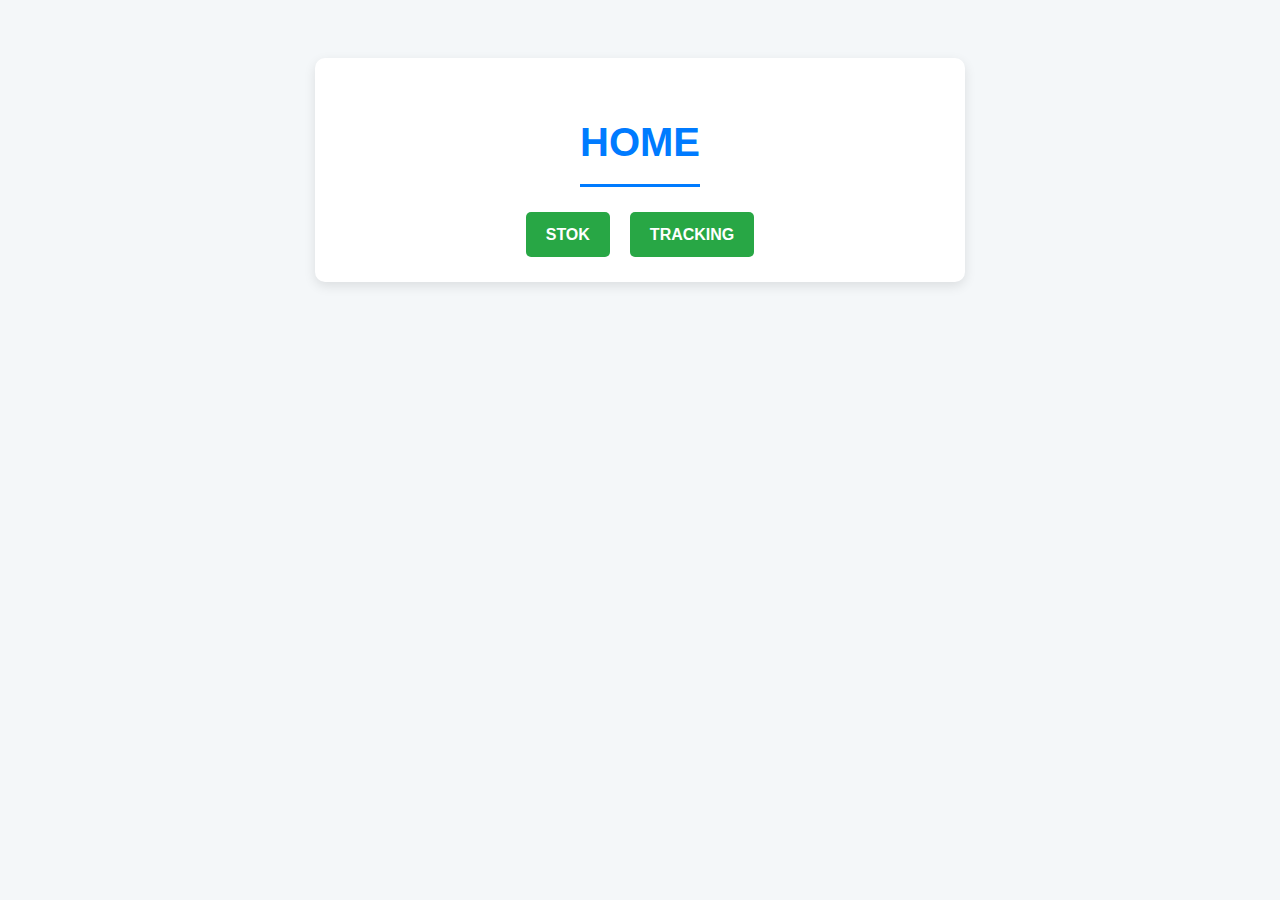
<file: index.html>
<!DOCTYPE html>
<html lang="en">
  <head>
    <meta charset="UTF-8" />
    <meta name="viewport" content="width=device-width, initial-scale=1.0" />
    <title>SITTA TUGAS 2</title>
    <link rel="stylesheet" href="css/style.css" />
    <style>
      #app {
        max-width: 600px;
        margin: 50px auto;
        padding: 25px;
        background-color: #ffffff;
        border-radius: 10px;
        box-shadow: 0 4px 12px rgba(0, 0, 0, 0.1);
        text-align: center;
      }

      #app h1 {
        color: #007bff;
        font-size: 2.5em;
        margin-bottom: 25px;
        padding-bottom: 10px;
        border-bottom: 3px solid #007bff;
        display: inline-block;
      }

      #app ul {
        list-style: none;
        padding: 0;
        margin: 0;
        display: flex;
        justify-content: center;
        gap: 20px;
      }

      #app ul li a {
        text-decoration: none;
        color: white;
        background-color: #28a745;
        padding: 10px 20px;
        border-radius: 5px;
        font-weight: 600;
        text-transform: uppercase;
        transition: background-color 0.2s, box-shadow 0.2s;
        display: block;
      }
      #app ul li a:hover {
        background-color: #1e7e34;
        box-shadow: 0 4px 6px rgba(0, 0, 0, 0.15);
      }

      body {
        font-family: "Segoe UI", Tahoma, Geneva, Verdana, sans-serif;
        background-color: #f4f7f9;
        color: #333;
        line-height: 1.6;
      }
    </style>
  </head>
  <body>
    <div id="app">
      <h1>HOME</h1>
      <ul>
        <li><a href="/stok.html">stok</a></li>
        <li><a href="/tracking.html">Tracking</a></li>
      </ul>
    </div>
    <script src="vue.min.js"></script>
    <script>
      var app = new Vue({
        el: "#app",
        data: {},
      });
    </script>
  </body>
</html>
</file>
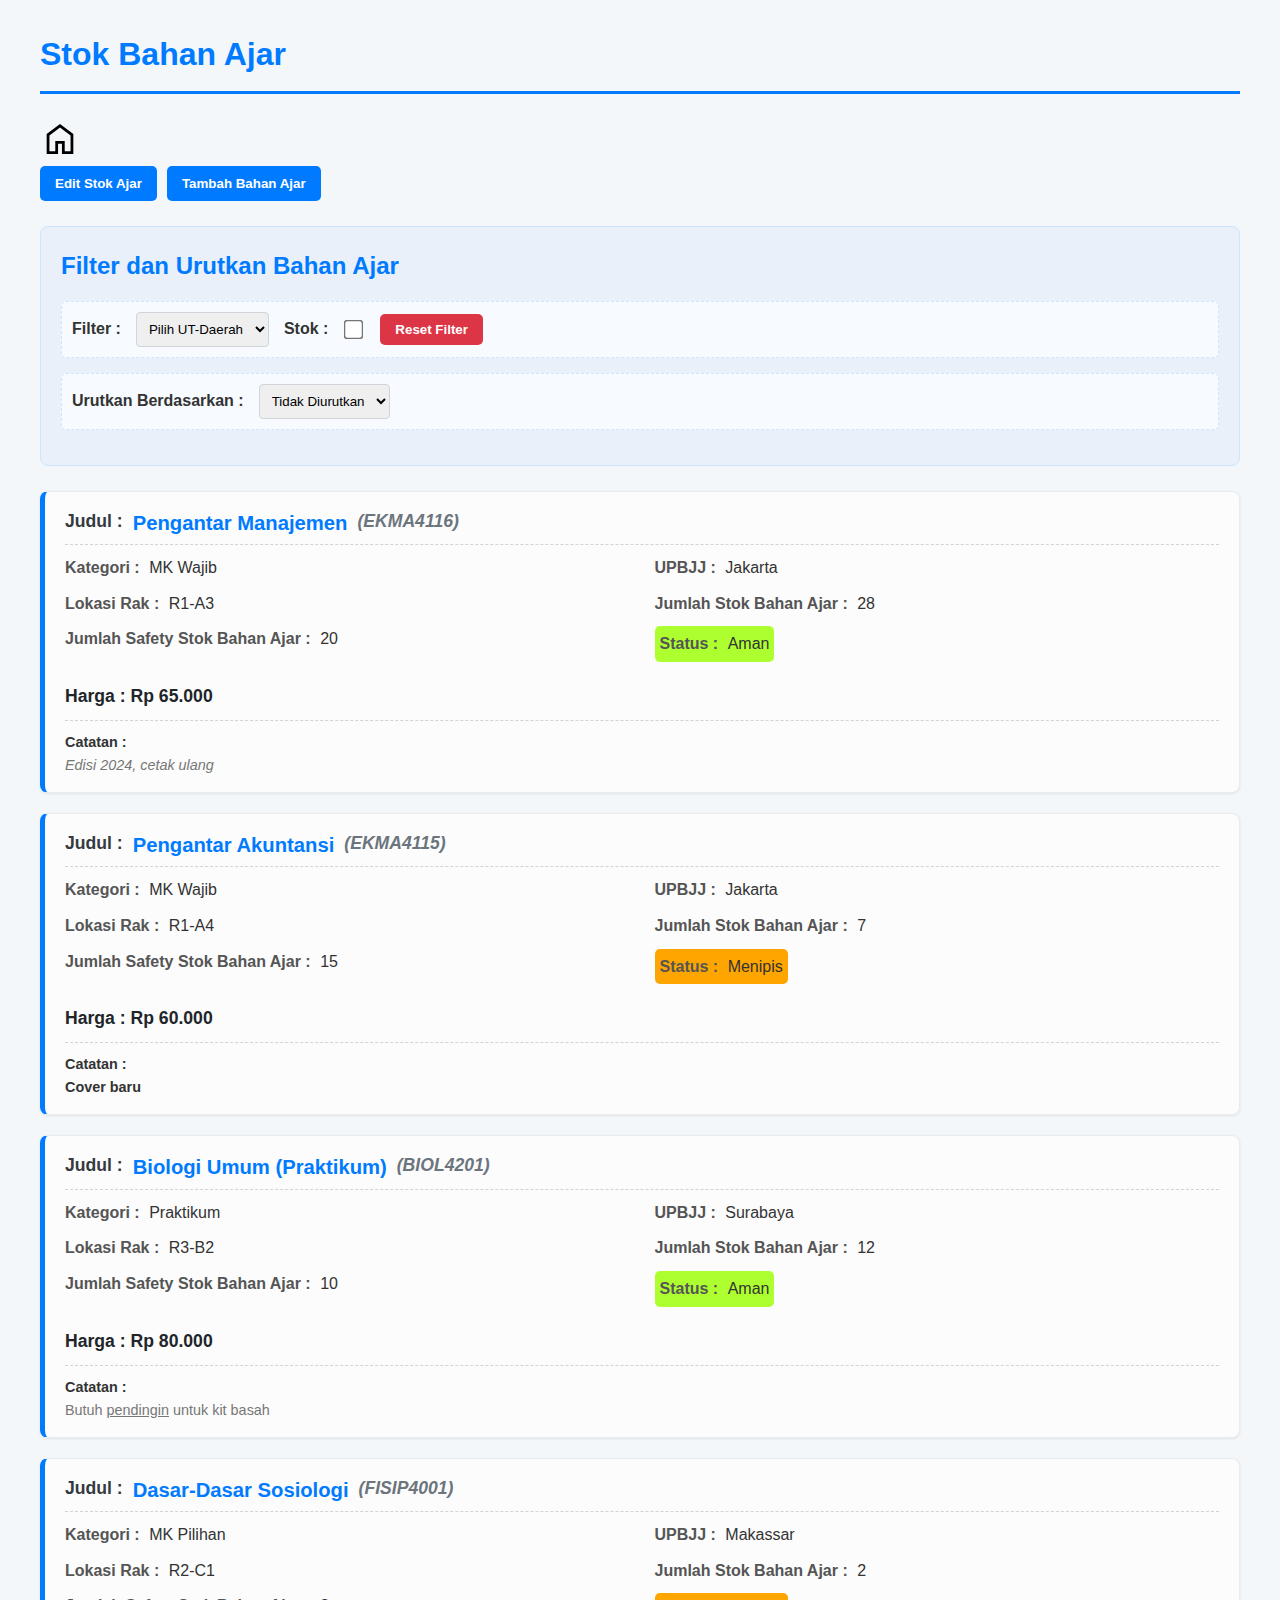
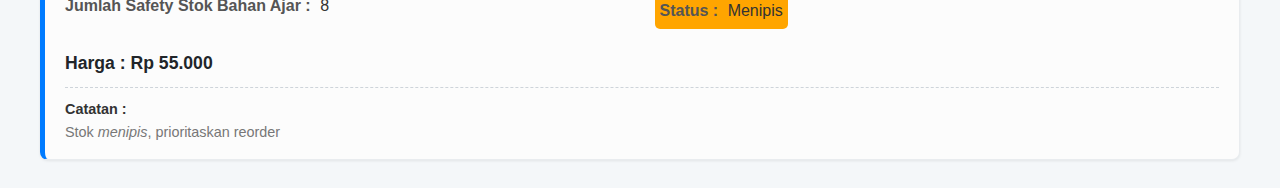
<file: stok.html>
<!DOCTYPE html>
<html lang="en">
  <head>
    <meta charset="UTF-8" />
    <meta name="viewport" content="width=device-width, initial-scale=1.0" />
    <title>Stok Bahan Ajar</title>
    <link rel="stylesheet" href="css/style.css" />
  </head>
  <body>
    <div id="app">
      <div class="black"></div>
      <div>
        <h1>Stok Bahan Ajar</h1>
        <a href="/index.html"><img src="static/home.svg" alt="" /></a>
      </div>
      <div class="fitur">
        <button @click="editStok">Edit Stok Ajar</button>
        <button @click="tampilkanFormTambahBahanAjar()">
          Tambah Bahan Ajar
        </button>
      </div>
      <div class="tambah-bahan-ajar" v-if="tambahBahanAjar">
        <h2>Tambah Bahan Ajar</h2>
        <div class="pesanError" v-if="pesanError && pesanError != true">
          {{pesanError}}
        </div>
        <div class="data-input">
          <div>Judul</div>
          <input v-model="bahanAjarBaru.judul" type="text" />
        </div>
        <div class="data-input">
          <div>kode</div>
          <input v-model="bahanAjarBaru.kode" type="text" />
        </div>
        <div class="data-input">
          <div>Kategori</div>
          <select v-model="bahanAjarBaru.kategori">
            <option value="">Pilih Kategori</option>
            <option value="MK Wajib">MK Wajib</option>
            <option value="MK Pilihan">MK Pilihan</option>
            <option value="Praktikum">Praktikum</option>
            <option value="Problem-Based">Problem-Based</option>
          </select>
        </div>
        <div class="data-input">
          <div>UT-Daerah</div>
          <select v-model="bahanAjarBaru.upbjj">
            <option value="">Pilih UT-Daerah</option>
            <option value="Jakarta">Jakarta</option>
            <option value="Surabaya">Surabaya</option>
            <option value="Makassar">Makassar</option>
            <option value="Padang">Padang</option>
            <option value="Denpasar">Denpasar</option>
          </select>
        </div>
        <div class="data-input">
          <div>Lokasi RAK</div>
          <input v-model="bahanAjarBaru.lokasiRak" type="text" />
        </div>
        <div class="data-input">
          <div>Harga</div>
          <input v-model="bahanAjarBaru.harga" type="number" />
        </div>
        <div class="data-input">
          <div>Jumlah Stok</div>
          <input v-model="bahanAjarBaru.qty" type="number" />
        </div>
        <div class="data-input">
          <div>Jumlah Safety Stok</div>
          <input v-model="bahanAjarBaru.safety" type="number" />
        </div>
        <div class="data-input">
          <div>catatanHTML</div>
          <input v-model="bahanAjarBaru.catatanHTML" type="text" />
        </div>
        <div>
          <button @click="simpanBahanAjarBaru()">Simpan</button>
          <button @click="batalTambahBahanAjar()">Batal</button>
        </div>
      </div>

      <!-- fitur edit bahan ajar -->
      <div class="fitur-edit-bahan-ajar" v-if="edit_bahan_ajar">
        <div>
          <h2>Edit Stok Ajar</h2>
          <div>
            <span>Pilih Bahan Ajar</span>
            <select
              v-model="index_bahan_ajar"
              v-html="daftarEditBahanAjar"
            ></select>
          </div>
          <div>
            <span>Stok :</span>
            <input type="number" v-model="data_stok" />
          </div>
          <button @click="simpanEditStok">Simpan</button>
          <button @click="batalEditStok">Batal</button>
        </div>
      </div>

      <!--  -->
      <div class="fitur-filter-urut-bahan-ajar">
        <h2>Filter dan Urutkan Bahan Ajar</h2>
        <div class="filter">
          <span>Filter :</span>
          <select v-model="filterUpbjj">
            <option value="">Pilih UT-Daerah</option>
            <option value="Jakarta">Jakarta</option>
            <option value="Surabaya">Surabaya</option>
            <option value="Makassar">Makassar</option>
            <option value="Padang">Padang</option>
            <option value="Denpasar">Denpasar</option>
          </select>
          <select v-model="filterKategori" v-if="filterUpbjj">
            <option value="">Pilih Kategori</option>
            <option value="MK Wajib">MK Wajib</option>
            <option value="MK Pilihan">MK Pilihan</option>
            <option value="Praktikum">Praktikum</option>
            <option value="Problem-Based">Problem-Based</option>
          </select>
          <span>Stok : </span>
          <input v-model="filterStok" type="checkbox" />
          <button @click="resetFilter">Reset Filter</button>
        </div>
        <div class="urut">
          <span>Urutkan Berdasarkan : </span>
          <select v-model="jenisPengurutan">
            <option value="">Tidak Diurutkan</option>
            <option value="judul">Judul</option>
            <option value="qty">Stok</option>
            <option value="harga">Harga</option>
          </select>
          <span v-if="jenisPengurutan">Model Pengurutan : </span>
          <select v-model="modePengurutan" v-if="jenisPengurutan">
            <option value="menaik">Naik</option>
            <option value="menurun">Turun</option>
          </select>
        </div>
      </div>
      <div class="list-bahan-ajar" v-html="filterSortDataStok"></div>
    </div>
    <script src="vue.min.js"></script>
    <script src="/js/stok.js"></script>
  </body>
</html>
</file>
<file: css/style.css>
/* --- TEMA DASAR DAN CONTAINER --- */
body {
  font-family: "Segoe UI", Tahoma, Geneva, Verdana, sans-serif;
  background-color: #f4f7f9;
  color: #333;
  line-height: 1.6;
  display: flex;
  justify-content: center;
}

#app {
  max-width: 1200px;
  width: 100%;
}

h1 {
  color: #007bff;
  border-bottom: 3px solid #007bff;
  padding-bottom: 10px;
  margin-bottom: 25px;
}

.bahan-ajar {
  background-color: #fcfcfc;
  border: 1px solid #e9ecef;
  border-left: 5px solid #007bff;
  border-radius: 8px;
  padding: 15px 20px;
  margin-bottom: 20px;
  box-shadow: 0 1px 3px rgba(0, 0, 0, 0.08);
  position: relative;
  transition: all 0.2s ease-in-out;
}

.bahan-ajar:hover {
  box-shadow: 0 4px 10px rgba(0, 0, 0, 0.1);
}

.judul {
  font-size: 1.1em;
  font-weight: 600;
  color: #343a40;
  margin-bottom: 10px;
  padding-bottom: 5px;
  border-bottom: 1px dashed #ced4da;
  display: flex;
  gap: 10px;
}

.judul span:nth-child(2) {
  color: #007bff;
  font-size: 1.15em;
  font-weight: bold;
}

.judul span:nth-child(3) {
  font-style: italic;
  color: #6c757d;
}

.detail {
  display: grid;
  grid-template-columns: repeat(2, 1fr);
  gap: 10px 25px;
  margin-bottom: 15px;
}

.detail div strong {
  color: #555;
  font-weight: 600;
  margin-right: 5px;
}

.stok-aman,
.stok-menipis,
.stok-kosong {
  display: inline-block;
  padding: 3px 8px;
  border-radius: 4px;
  font-size: 0.9em;
  font-weight: bold;
  text-align: center;
}

.Aman {
  background-color: greenyellow;
  width: max-content;
  padding: 5px;
  border-radius: 5px;
}
.Menipis {
  background-color: orange;
  width: max-content;
  padding: 5px;
  border-radius: 5px;
}
.Kosong {
  background-color: red;
  width: max-content;
  padding: 5px;
  border-radius: 5px;
}

.bahan-ajar > div:nth-child(3) {
  margin-top: 5px;
  padding-top: 5px;
  font-weight: bold;
  color: #212529;
  font-size: 1.1em;
}

/* --- CATATAN --- */
.catatan {
  border-top: 1px dashed #ced4da;
  padding-top: 10px;
  margin-top: 10px;
  font-size: 0.9em;
  color: #777;
}

.catatan strong {
  color: #333;
}

/* --- MENU FITUR UTAMA --- */
.fitur {
  display: flex;
  gap: 10px;
  margin-bottom: 25px;
}

.fitur button {
  padding: 10px 15px;
  border: none;
  border-radius: 5px;
  background-color: #007bff;
  color: white;
  font-weight: bold;
  cursor: pointer;
  transition: background-color 0.2s, transform 0.1s;
}

.fitur button:hover {
  background-color: #0056b3;
}

/* --- BLOK TAMBAH BAHAN AJAR --- */
.tambah-bahan-ajar {
  max-width: 600px;
  padding: 25px;
  border: 1px solid #e0e0e0;
  border-radius: 10px;
  background-color: #ffffff;
  box-shadow: 0 4px 12px rgba(0, 0, 0, 0.05);
}

.tambah-bahan-ajar h2 {
  color: #333;
  margin-bottom: 20px;
  border-bottom: 2px solid #ced4da;
  padding-bottom: 10px;
}

.data-input {
  display: flex;
  flex-direction: column;
  margin-bottom: 15px;
  gap: 5px;
}

.data-input > div:first-child {
  font-weight: bold;
  color: #555;
}

.tambah-bahan-ajar input[type="text"],
.tambah-bahan-ajar input[type="number"],
.tambah-bahan-ajar select {
  width: 100%;
  padding: 10px;
  border: 1px solid #ccc;
  border-radius: 6px;
  box-sizing: border-box;
  font-size: 1em;
}

.tambah-bahan-ajar button {
  padding: 10px 15px;
  border: none;
  border-radius: 5px;
  background-color: #007bff;
  color: white;
  font-weight: bold;
  cursor: pointer;
  transition: background-color 0.2s, transform 0.1s;
}

.tambah-bahan-ajar button:hover {
  background-color: #0056b3;
}

.pesanError {
  background-color: red;
  color: white;
  padding: 5px;
  border-radius: 5px;
  box-shadow: 5px 5px grey;
  text-align: center;
  margin-bottom: 10px;
}

/* --- BLOK FITUR EDIT BAHAN AJAR --- */
.fitur-edit-bahan-ajar {
  background-color: #fff3cd;
  border: 1px solid #ffeeba;
  padding: 20px;
  border-radius: 8px;
  margin-bottom: 25px;
  max-width: 450px;
}

.fitur-edit-bahan-ajar h2 {
  color: #856404; /* Warna teks kuning gelap */
  margin-top: 0;
  margin-bottom: 15px;
}

.fitur-edit-bahan-ajar > div > div {
  display: flex;
  align-items: center;
  gap: 10px;
  margin-bottom: 10px;
}

.fitur-edit-bahan-ajar span {
  font-weight: 600;
  min-width: 120px;
}

.fitur-edit-bahan-ajar input[type="number"],
.fitur-edit-bahan-ajar select {
  padding: 8px;
  border: 1px solid #ceae49;
  border-radius: 4px;
  flex-grow: 1;
}

.fitur-edit-bahan-ajar button {
  margin-top: 10px;
  padding: 8px 15px;
  border: none;
  border-radius: 5px;
  cursor: pointer;
  font-weight: 600;
  margin-right: 10px;
}

.fitur-edit-bahan-ajar button:nth-child(3) {
  background-color: #28a745;
  color: white;
}

.fitur-edit-bahan-ajar button:nth-child(4) {
  background-color: #6c757d;
  color: white;
}

/* --- BLOK FILTER DAN URUTKAN BAHAN AJAR --- */
.fitur-filter-urut-bahan-ajar {
  background-color: #e9f0f9;
  border: 1px solid #cce5ff;
  padding: 20px;
  border-radius: 8px;
  margin-bottom: 25px;
}

.fitur-filter-urut-bahan-ajar h2 {
  color: #007bff;
  margin-top: 0;
  margin-bottom: 15px;
}

.filter,
.urut {
  display: flex;
  align-items: center;
  flex-wrap: wrap;
  gap: 15px;
  margin-bottom: 15px;
  padding: 10px;
  border: 1px dashed #cce5ff;
  border-radius: 5px;
  background-color: #f7fbff;
}

.filter span,
.urut span {
  font-weight: 600;
  color: #333;
}

.filter select,
.urut select {
  padding: 8px;
  border: 1px solid #ced4da;
  border-radius: 4px;
}

.filter input[type="checkbox"] {
  transform: scale(1.5);
  margin-right: 5px;
}

.filter button {
  padding: 8px 15px;
  border: none;
  border-radius: 5px;
  background-color: #dc3545;
  color: white;
  font-weight: 600;
  cursor: pointer;
}

/* Tracking Style */
/* --- CONTAINER TRACKING BAHAN AJAR --- */
.tracking-bahan-ajar {
  /* Menggunakan Flexbox untuk menata elemen secara horizontal */
  display: flex;
  align-items: center; /* Memusatkan item secara vertikal */
  gap: 15px; /* Jarak antara elemen */

  padding: 15px 20px;
  margin: 20px auto;
  max-width: 600px; /* Batasi lebar untuk tampilan yang rapi */
  border: 1px solid #ddd;
  border-radius: 8px;
  background-color: #f9f9f9;
  box-shadow: 0 2px 4px rgba(0, 0, 0, 0.05);
}

/* --- JUDUL / LABEL --- */
.tracking-bahan-ajar > div:first-child {
  font-weight: bold;
  color: #343a40;
  white-space: nowrap; /* Memastikan teks tidak pindah baris */
}

/* --- INPUT TEXT --- */
.tracking-bahan-ajar input[type="text"] {
  flex-grow: 1; /* Membuat input mengisi ruang yang tersedia */
  padding: 10px 12px;
  border: 1px solid #ced4da;
  border-radius: 5px;
  font-size: 1em;
  transition: border-color 0.2s;
}

.tracking-bahan-ajar input[type="text"]:focus {
  border-color: #007bff;
  outline: none;
}

/* --- TOMBOL CARI --- */
.tracking-bahan-ajar button {
  padding: 10px 15px;
  border: none;
  border-radius: 5px;
  background-color: #28a745; /* Warna hijau untuk aksi positif */
  color: white;
  font-weight: 600;
  cursor: pointer;
  transition: background-color 0.2s;
}

.tracking-bahan-ajar button:hover {
  background-color: #1e7e34;
}

/* --- CONTAINER UTAMA --- */
.data-tracking-bahan-ajar {
  max-width: 800px;
  margin: 20px auto;
  padding: 25px;
  background-color: #ffffff;
  border: 1px solid #e0e0e0;
  border-radius: 10px;
  box-shadow: 0 4px 12px rgba(0, 0, 0, 0.05);
}

/* --- DETAIL PAKET (Informasi Dasar) --- */
.detailPaket {
  /* Menggunakan Grid untuk menata detail dalam dua kolom */
  display: grid;
  grid-template-columns: repeat(2, 1fr);
  gap: 15px 30px; /* Jarak antar baris dan kolom */
  padding-bottom: 20px;
  margin-bottom: 20px;
  border-bottom: 2px solid #007bff; /* Garis pemisah yang menonjol */
}

.detailPaket > div {
  display: flex;
  justify-content: space-between; /* Memisahkan label dan nilai */
  align-items: center;
  padding: 5px 0;
  border-bottom: 1px dashed #eee;
}

.detailPaket > div > span:first-child {
  /* Styling untuk Label (No Do, NIM, Nama, dll.) */
  font-weight: bold;
  color: #555;
  white-space: nowrap; /* Mencegah label pindah baris */
  margin-right: 15px;
}

.detailPaket > div > span:last-child {
  /* Styling untuk Nilai */
  font-weight: 600;
  color: #333;
  text-align: right;
}

/* Menguatkan styling untuk status */
.detailPaket > div:nth-child(4) > span:last-child {
  color: #28a745; /* Contoh warna hijau untuk status "Dalam Perjalanan" */
  font-weight: bold;
}

/* --- DETAIL PERJALANAN (Timeline/Log) --- */
.detailPerjalanan {
  padding: 10px 0;
  position: relative;
  /* Menggunakan Grid untuk menata Waktu dan Keterangan dalam dua kolom */
  display: grid;
  grid-template-columns: 150px 1fr; /* Kolom Waktu tetap (150px), Keterangan mengisi sisa ruang */
  gap: 10px 20px;
}

/* Styling untuk Waktu (Kolom Ganjil/Ganjil pada struktur tag) */
.detailPerjalanan > div:nth-child(odd) {
  font-weight: 600;
  color: #007bff;
  text-align: right;
  padding-right: 10px;
  position: relative;
}

/* Styling untuk Keterangan (Kolom Genap/Genap pada struktur tag) */
.detailPerjalanan > div:nth-child(even) {
  color: #333;
  border-left: 2px solid #ced4da; /* Garis vertikal timeline */
  padding-left: 15px;
}

/* Menambahkan titik pada timeline (pseudo-element) */
.detailPerjalanan > div:nth-child(odd)::after {
  content: "";
  position: absolute;
  right: -10px; /* Posisikan di garis tengah antara Waktu dan Keterangan */
  top: 50%;
  transform: translateY(-50%);
  width: 10px;
  height: 10px;
  background-color: #007bff;
  border-radius: 50%;
  border: 2px solid #fff;
  box-shadow: 0 0 0 2px #007bff;
  z-index: 10;
}

/* --- CONTAINER UTAMA TAMBAH DO --- */
.tambahDO {
  max-width: 700px;
  margin: 30px auto;
  padding: 25px;
  background-color: #ffffff;
  border: 1px solid #e0e0e0;
  border-radius: 10px;
  box-shadow: 0 4px 12px rgba(0, 0, 0, 0.05);
}

/* --- TATA LETAK INPUT DATA --- */
/* Menggunakan Grid untuk menata input di dalam .tambahDO menjadi dua kolom utama
   (NIM, Nama, Ekspedisi, Paket) */
.tambahDO {
  display: grid;
  grid-template-columns: repeat(2, 1fr);
  gap: 20px 30px; /* Jarak antar baris dan kolom */
}

/* Memastikan div dataPaket mengambil seluruh lebar (span 2 kolom) */
.tambahDO .dataPaket {
  grid-column: 1 / span 2;
  margin-top: 10px;
}

/* Styling untuk setiap blok input (label + field) */
.tambahDO > div {
  display: flex;
  flex-direction: column;
  gap: 5px;
}

/* Styling untuk Label */
.tambahDO > div > div:first-child {
  font-weight: bold;
  color: #555;
  margin-bottom: 5px;
}

/* Styling untuk Input dan Select */
.tambahDO input[type="text"],
.tambahDO select {
  width: 100%;
  padding: 10px;
  border: 1px solid #ccc;
  border-radius: 6px;
  box-sizing: border-box;
  font-size: 1em;
}

.tambahDO input[type="text"]:focus,
.tambahDO select:focus {
  border-color: #007bff;
  outline: none;
  box-shadow: 0 0 5px rgba(0, 123, 255, 0.3);
}

/* --- TABEL DATA PAKET --- */
.dataPaket table {
  width: 100%;
  border-collapse: collapse;
  margin-top: 10px;
  box-shadow: 0 1px 3px rgba(0, 0, 0, 0.1);
  border-radius: 8px;
  overflow: hidden; /* Penting untuk border-radius pada tabel */
}

.dataPaket th,
.dataPaket td {
  padding: 12px 15px;
  text-align: left;
}

.dataPaket thead tr {
  background-color: #007bff;
  color: white;
  font-weight: bold;
}

.dataPaket tbody tr {
  border-bottom: 1px solid #dddddd;
}

.dataPaket tbody tr:nth-of-type(even) {
  background-color: #f3f3f3;
}

.dataPaket tbody tr:last-of-type {
  border-bottom: 2px solid #007bff;
}

.tambahDO .button-tambahDO {
  margin-top: 50px;
  display: flex;
  flex-direction: row;
  gap: 20px;
}

.tambahDO .button-tambahDO button {
  padding: 10px 15px;
  border: none;
  border-radius: 5px;
  background-color: #28a745; /* Warna hijau untuk aksi positif */
  color: white;
  font-weight: 600;
  cursor: pointer;
  transform: translate(0, 0);
  transition: background-color 0.5s, transform 0.5s, box-shadow 0.5s;
  width: 100px;
}

.tambahDO .button-tambahDO button:hover {
  background-color: #1e7e34;
  transform: translate(-5px, -5px);
  box-shadow: 5px 5px black;
}
</file>
